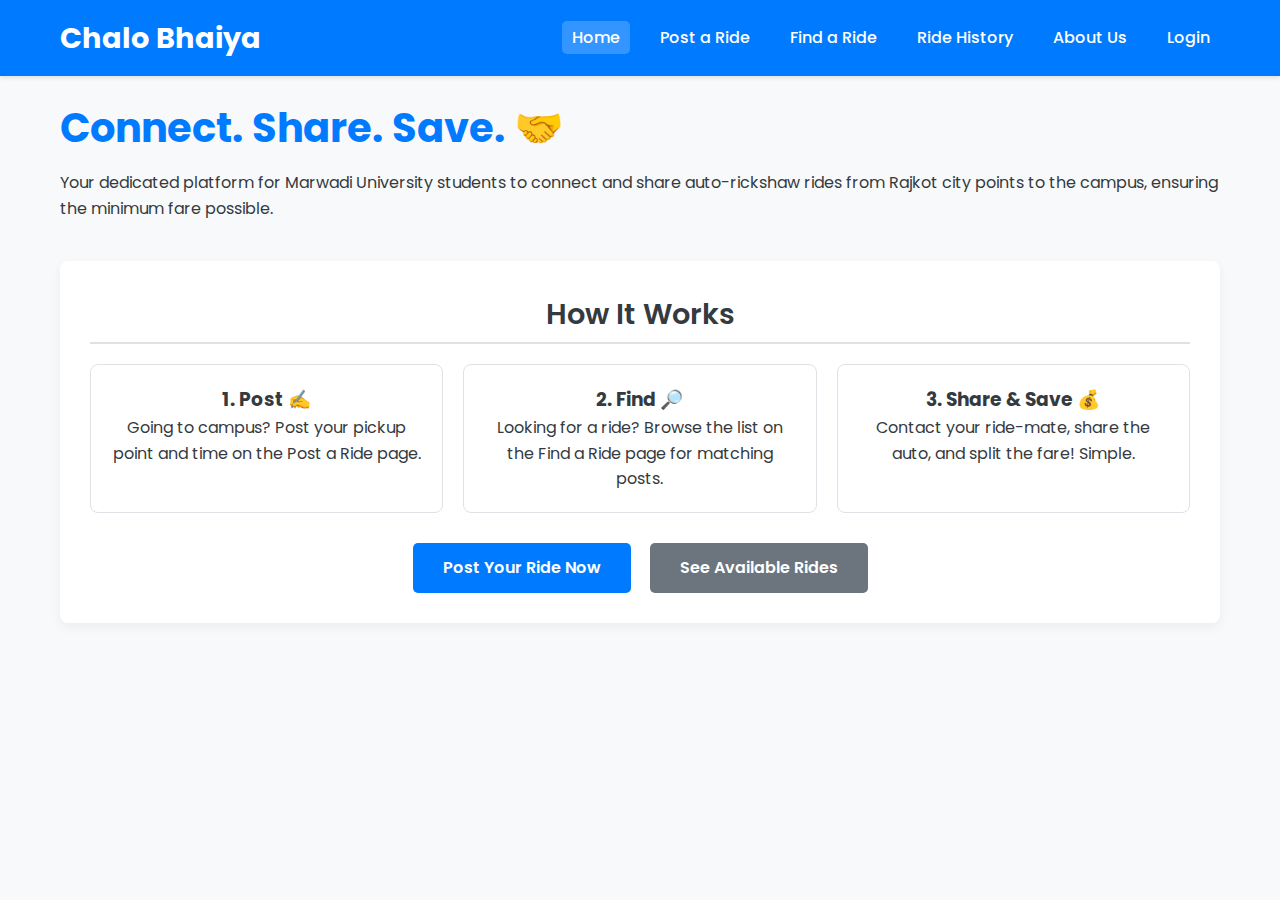
<file: index.html>
<!DOCTYPE html>
<html lang="en">
<head>
    <meta charset="UTF-8">
    <meta name="viewport" content="width=device-width, initial-scale=1.0">
    <title>Chalo Bhaiya - Home</title>
    <link rel="preconnect" href="https://fonts.googleapis.com">
    <link rel="preconnect" href="https://fonts.gstatic.com" crossorigin>
    <link href="https://fonts.googleapis.com/css2?family=Poppins:wght@400;500;600;700&display=swap" rel="stylesheet">
    <link rel="stylesheet" href="styles.css">
</head>
<body>

    <header>
        <div class="nav-container">
            <a href="main.html" class="logo">Chalo Bhaiya</a>
            <nav>
                <ul>
                    <li><a href="main.html" class="active">Home</a></li>
                    <li><a href="post.html">Post a Ride</a></li>
                    <li><a href="find.html">Find a Ride</a></li>
                    <li><a href="history.html">Ride History</a></li>
                    <li><a href="about.html">About Us</a></li>
                    <li><a href="login.html">Login</a></li>
                </ul>
            </nav>
        </div>
    </header>

    <div class="container">
        <h1>Connect. Share. Save. 🤝</h1>
        <p>Your dedicated platform for Marwadi University students to connect and share auto-rickshaw rides from Rajkot city points to the campus, ensuring the minimum fare possible.</p>
        
        <div class="card-section" style="text-align: center; margin-top: 40px;">
            <h2>How It Works</h2>
            <div style="display: flex; justify-content: space-around; gap: 20px;">
                <div style="flex: 1; padding: 20px; border: 1px solid var(--border-light); border-radius: 8px;">
                    <h3>1. Post ✍️</h3>
                    <p>Going to campus? Post your pickup point and time on the Post a Ride page.</p>
                </div>
                <div style="flex: 1; padding: 20px; border: 1px solid var(--border-light); border-radius: 8px;">
                    <h3>2. Find 🔎</h3>
                    <p>Looking for a ride? Browse the list on the Find a Ride page for matching posts.</p>
                </div>
                <div style="flex: 1; padding: 20px; border: 1px solid var(--border-light); border-radius: 8px;">
                    <h3>3. Share & Save 💰</h3>
                    <p>Contact your ride-mate, share the auto, and split the fare! Simple.</p>
                </div>
            </div>

            <div style="margin-top: 30px;">
                <a href="post.html" class="btn btn-primary" style="margin-right: 15px; padding: 12px 30px;">Post Your Ride Now</a>
                <a href="find.html" class="btn btn-secondary" style="padding: 12px 30px;">See Available Rides</a>
            </div>
        </div>
    </div>

</body>
</html>
</file>
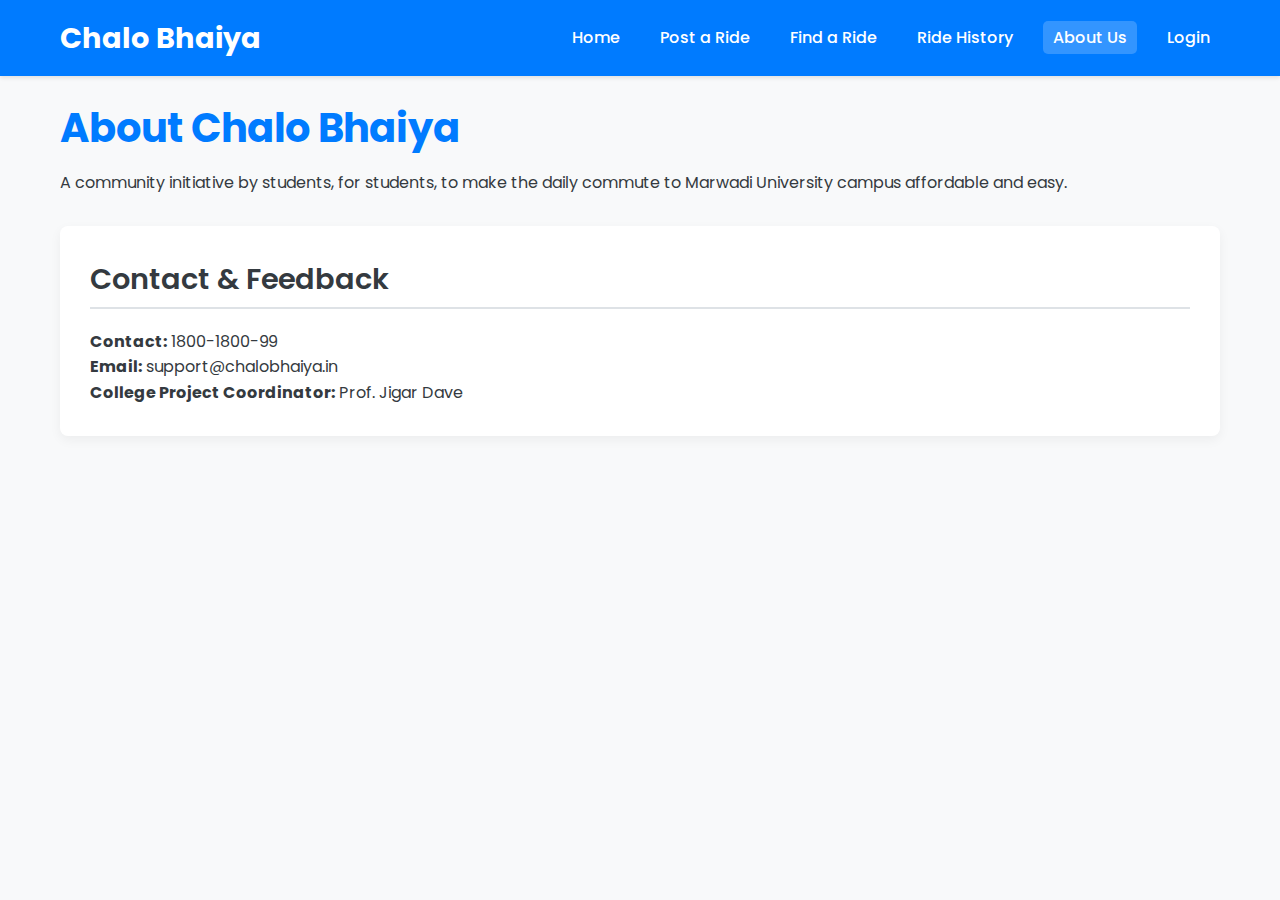
<file: about.html>
<!DOCTYPE html>
<html lang="en">
<head>
    <meta charset="UTF-8">
    <meta name="viewport" content="width=device-width, initial-scale=1.0">
    <title>About Us</title>
    <link rel="preconnect" href="https://fonts.googleapis.com">
    <link rel="preconnect" href="https://fonts.gstatic.com" crossorigin>
    <link href="https://fonts.googleapis.com/css2?family=Poppins:wght@400;500;600;700&display=swap" rel="stylesheet">
    <link rel="stylesheet" href="styles.css">
</head>
<body>

    <header>
        <div class="nav-container">
            <a href="index.html" class="logo">Chalo Bhaiya</a>
            <nav>
                <ul>
                    <li><a href="index.html">Home</a></li>
                    <li><a href="post.html">Post a Ride</a></li>
                    <li><a href="find.html">Find a Ride</a></li>
                    <li><a href="history.html">Ride History</a></li>
                    <li><a href="about.html" class="active">About Us</a></li>
                    <li><a href="login.html">Login</a></li>
                </ul>
            </nav>
        </div>
    </header>

    <div class="container">
        <h1>About Chalo Bhaiya</h1>
        <p>A community initiative by students, for students, to make the daily commute to Marwadi University campus affordable and easy.</p>

        <div class="card-section" style="margin-top: 30px;">
            <h2>Contact & Feedback</h2>
            <p><strong>Contact:</strong> 1800-1800-99</p>
            <p><strong>Email:</strong> support@chalobhaiya.in</p>
            <p><strong>College Project Coordinator:</strong> Prof. Jigar Dave</p>
            
        </div>
    </div>

</body>
</html>
</file>
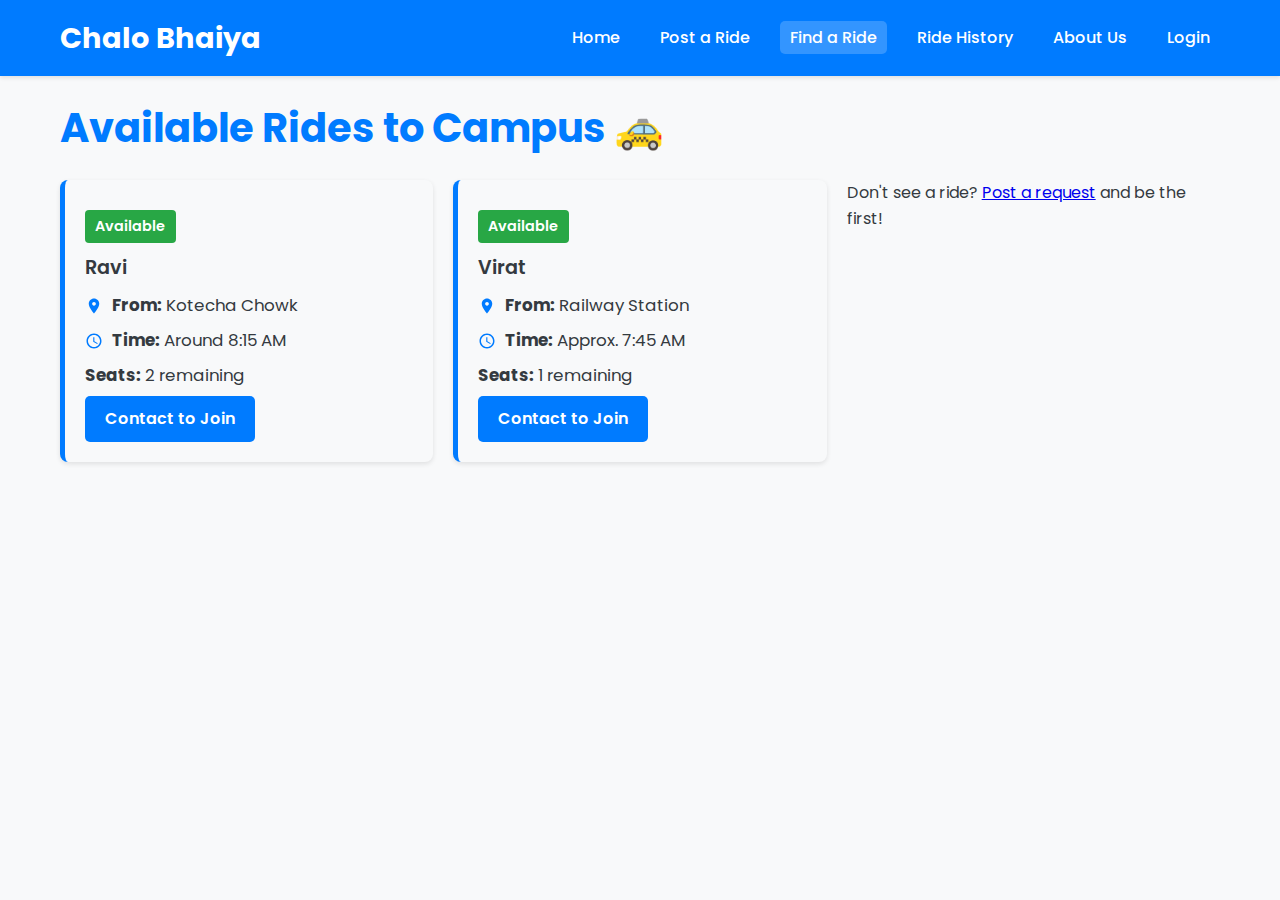
<file: find.html>
<!DOCTYPE html>
<html lang="en">
<head>
    <meta charset="UTF-8">
    <meta name="viewport" content="width=device-width, initial-scale=1.0">
    <title>Find a Ride</title>
    <link rel="preconnect" href="https://fonts.googleapis.com">
    <link rel="preconnect" href="https://fonts.gstatic.com" crossorigin>
    <link href="https://fonts.googleapis.com/css2?family=Poppins:wght@400;500;600;700&display=swap" rel="stylesheet">
    <link rel="stylesheet" href="styles.css">
</head>
<body>

    <header>
        <div class="nav-container">
            <a href="main.html" class="logo">Chalo Bhaiya</a>
            <nav>
                <ul>
                    <li><a href="main.html">Home</a></li>
                    <li><a href="post.html">Post a Ride</a></li>
                    <li><a href="find.html" class="active">Find a Ride</a></li>
                    <li><a href="history.html">Ride History</a></li>
                    <li><a href="about.html">About Us</a></li>
                    <li><a href="login.html">Login</a></li>
                </ul>
            </nav>
        </div>
    </header>

    <div class="container">
        <h1>Available Rides to Campus 🚕</h1>

        <div class="rides-grid">
            
            <div class="ride-card">
                <span class="tag tag-success">Available</span>
                <p style="font-weight: 600; font-size: 1.2em; margin-top: 10px;">Ravi</p>
                <p><svg class="icon" xmlns="http://www.w3.org/2000/svg" viewBox="0 0 24 24" fill="currentColor"><path d="M12 2C8.13 2 5 5.13 5 9c0 5.25 7 13 7 13s7-7.75 7-13c0-3.87-3.13-7-7-7zM12 11.5c-1.38 0-2.5-1.12-2.5-2.5s1.12-2.5 2.5-2.5 2.5 1.12 2.5 2.5-1.12 2.5-2.5 2.5z"></path></svg> <strong>From:</strong> <span class="pickup-point">Kotecha Chowk</span></p>
                <p><svg class="icon" xmlns="http://www.w3.org/2000/svg" viewBox="0 0 24 24" fill="currentColor"><path d="M11.99 2C6.47 2 2 6.48 2 12s4.47 10 9.99 10C17.52 22 22 17.52 22 12S17.52 2 11.99 2zM12 20c-4.42 0-8-3.58-8-8s3.58-8 8-8 8 3.58 8 8-3.58 8-8 8zM12.5 7H11v6l5.25 3.15.75-1.23-4.5-2.67z"></path></svg> <strong>Time:</strong> <span class="departure-time">Around 8:15 AM</span></p>
                <p><strong>Seats:</strong> 2 remaining</p>
                <a href="#" class="btn btn-primary" onclick="alert('Contact Ravi at 9876543210 to confirm your seat.')">Contact to Join</a>
            </div>

            <div class="ride-card">
                <span class="tag tag-success">Available</span>
                <p style="font-weight: 600; font-size: 1.2em; margin-top: 10px;">Virat</p>
                <p><svg class="icon" xmlns="http://www.w3.org/2000/svg" viewBox="0 0 24 24" fill="currentColor"><path d="M12 2C8.13 2 5 5.13 5 9c0 5.25 7 13 7 13s7-7.75 7-13c0-3.87-3.13-7-7-7zM12 11.5c-1.38 0-2.5-1.12-2.5-2.5s1.12-2.5 2.5-2.5 2.5 1.12 2.5 2.5-1.12 2.5-2.5 2.5z"></path></svg> <strong>From:</strong> <span class="pickup-point">Railway Station</span></p>
                <p><svg class="icon" xmlns="http://www.w3.org/2000/svg" viewBox="0 0 24 24" fill="currentColor"><path d="M11.99 2C6.47 2 2 6.48 2 12s4.47 10 9.99 10C17.52 22 22 17.52 22 12S17.52 2 11.99 2zM12 20c-4.42 0-8-3.58-8-8s3.58-8 8-8 8 3.58 8 8-3.58 8-8 8zM12.5 7H11v6l5.25 3.15.75-1.23-4.5-2.67z"></path></svg> <strong>Time:</strong> <span class="departure-time">Approx. 7:45 AM</span></p>
                <p><strong>Seats:</strong> 1 remaining</p>
                <a href="#" class="btn btn-primary" onclick="alert('Contact Virat at 8888877777 to confirm your seat.')">Contact to Join</a>
            </div>

            <p class="empty-state">Don't see a ride? <a href="post.html">Post a request</a> and be the first!</p>
        </div>
    </div>

    <script>
        // Placeholder JavaScript for a better user experience (optional)
        // You can remove this script block if you absolutely must only use HTML/CSS and no JS.
        document.addEventListener('DOMContentLoaded', () => {
            console.log('Static ride list loaded.');
        });
    </script>
</body>
</html>
</file>
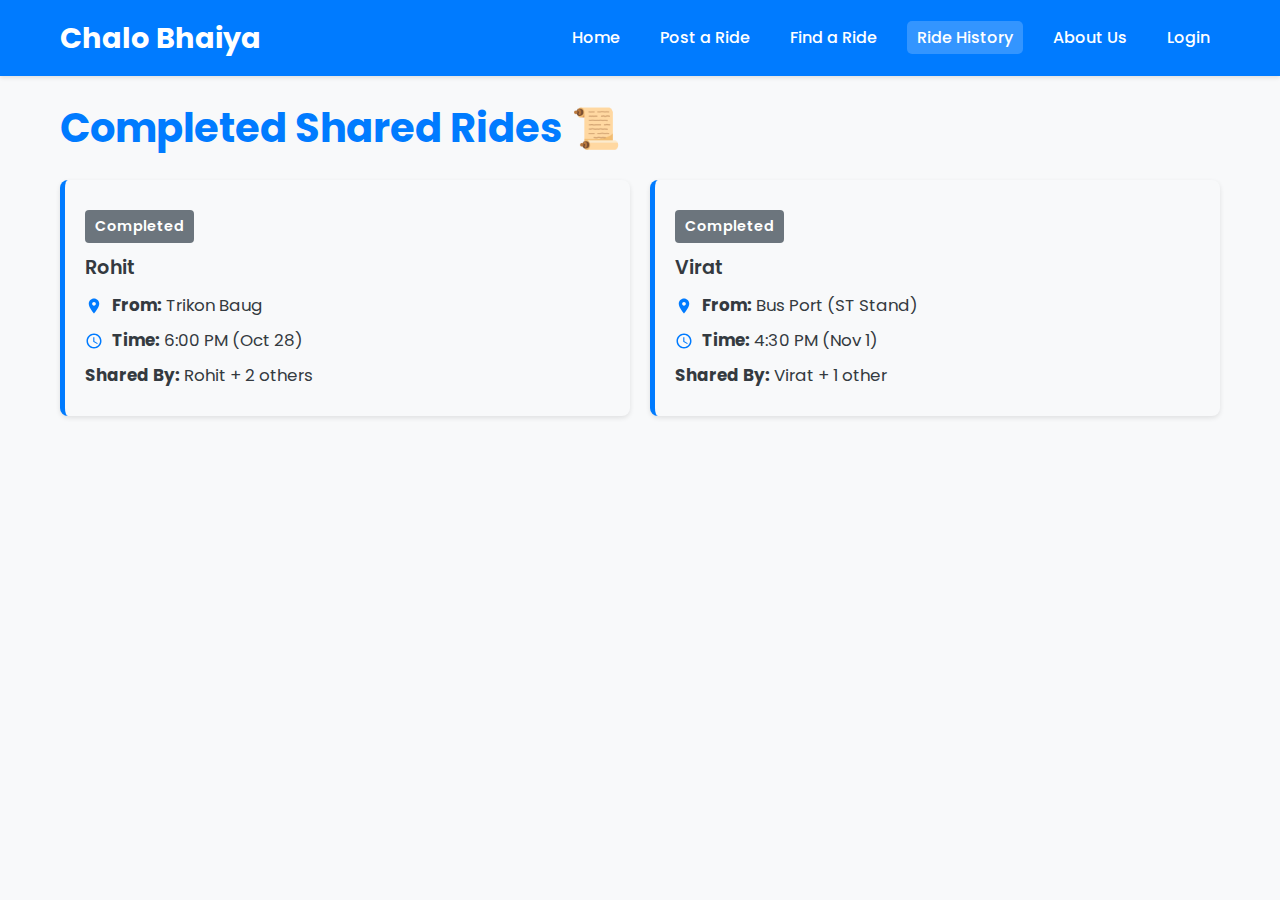
<file: history.html>
<!DOCTYPE html>
<html lang="en">
<head>
    <meta charset="UTF-8">
    <meta name="viewport" content="width=device-width, initial-scale=1.0">
    <title>Ride History</title>
    <link rel="preconnect" href="https://fonts.googleapis.com">
    <link rel="preconnect" href="https://fonts.gstatic.com" crossorigin>
    <link href="https://fonts.googleapis.com/css2?family=Poppins:wght@400;500;600;700&display=swap" rel="stylesheet">
    <link rel="stylesheet" href="styles.css">
</head>
<body>

    <header>
        <div class="nav-container">
            <a href="main.html" class="logo">Chalo Bhaiya</a>
            <nav>
                <ul>
                    <li><a href="main.html">Home</a></li>
                    <li><a href="post.html">Post a Ride</a></li>
                    <li><a href="find.html">Find a Ride</a></li>
                    <li><a href="history.html" class="active">Ride History</a></li>
                    <li><a href="about.html">About Us</a></li>
                    <li><a href="login.html">Login</a></li>
                </ul>
            </nav>
        </div>
    </header>

    <div class="container">
        <h1>Completed Shared Rides 📜</h1>
        
        <div class="rides-grid">
            
            <div class="ride-card">
                <span class="tag tag-completed">Completed</span>
                <p style="font-weight: 600; font-size: 1.2em; margin-top: 10px;">Rohit</p>
                <p><svg class="icon" xmlns="http://www.w3.org/2000/svg" viewBox="0 0 24 24" fill="currentColor"><path d="M12 2C8.13 2 5 5.13 5 9c0 5.25 7 13 7 13s7-7.75 7-13c0-3.87-3.13-7-7-7zM12 11.5c-1.38 0-2.5-1.12-2.5-2.5s1.12-2.5 2.5-2.5 2.5 1.12 2.5 2.5-1.12 2.5-2.5 2.5z"></path></svg> <strong>From:</strong> <span class="pickup-point">Trikon Baug</span></p>
                <p><svg class="icon" xmlns="http://www.w3.org/2000/svg" viewBox="0 0 24 24" fill="currentColor"><path d="M11.99 2C6.47 2 2 6.48 2 12s4.47 10 9.99 10C17.52 22 22 17.52 22 12S17.52 2 11.99 2zM12 20c-4.42 0-8-3.58-8-8s3.58-8 8-8 8 3.58 8 8-3.58 8-8 8zM12.5 7H11v6l5.25 3.15.75-1.23-4.5-2.67z"></path></svg> <strong>Time:</strong> <span class="departure-time">6:00 PM (Oct 28)</span></p>
                <p><strong>Shared By:</strong> Rohit + 2 others</p>
            </div>

            <div class="ride-card">
                <span class="tag tag-completed">Completed</span>
                <p style="font-weight: 600; font-size: 1.2em; margin-top: 10px;">Virat </p>
                <p><svg class="icon" xmlns="http://www.w3.org/2000/svg" viewBox="0 0 24 24" fill="currentColor"><path d="M12 2C8.13 2 5 5.13 5 9c0 5.25 7 13 7 13s7-7.75 7-13c0-3.87-3.13-7-7-7zM12 11.5c-1.38 0-2.5-1.12-2.5-2.5s1.12-2.5 2.5-2.5 2.5 1.12 2.5 2.5-1.12 2.5-2.5 2.5z"></path></svg> <strong>From:</strong> <span class="pickup-point">Bus Port (ST Stand)</span></p>
                <p><svg class="icon" xmlns="http://www.w3.org/2000/svg" viewBox="0 0 24 24" fill="currentColor"><path d="M11.99 2C6.47 2 2 6.48 2 12s4.47 10 9.99 10C17.52 22 22 17.52 22 12S17.52 2 11.99 2zM12 20c-4.42 0-8-3.58-8-8s3.58-8 8-8 8 3.58 8 8-3.58 8-8 8zM12.5 7H11v6l5.25 3.15.75-1.23-4.5-2.67z"></path></svg> <strong>Time:</strong> <span class="departure-time">4:30 PM (Nov 1)</span></p>
                <p><strong>Shared By:</strong> Virat + 1 other</p>
            </div>
            
        </div>
    </div>

</body>
</html>
</file>
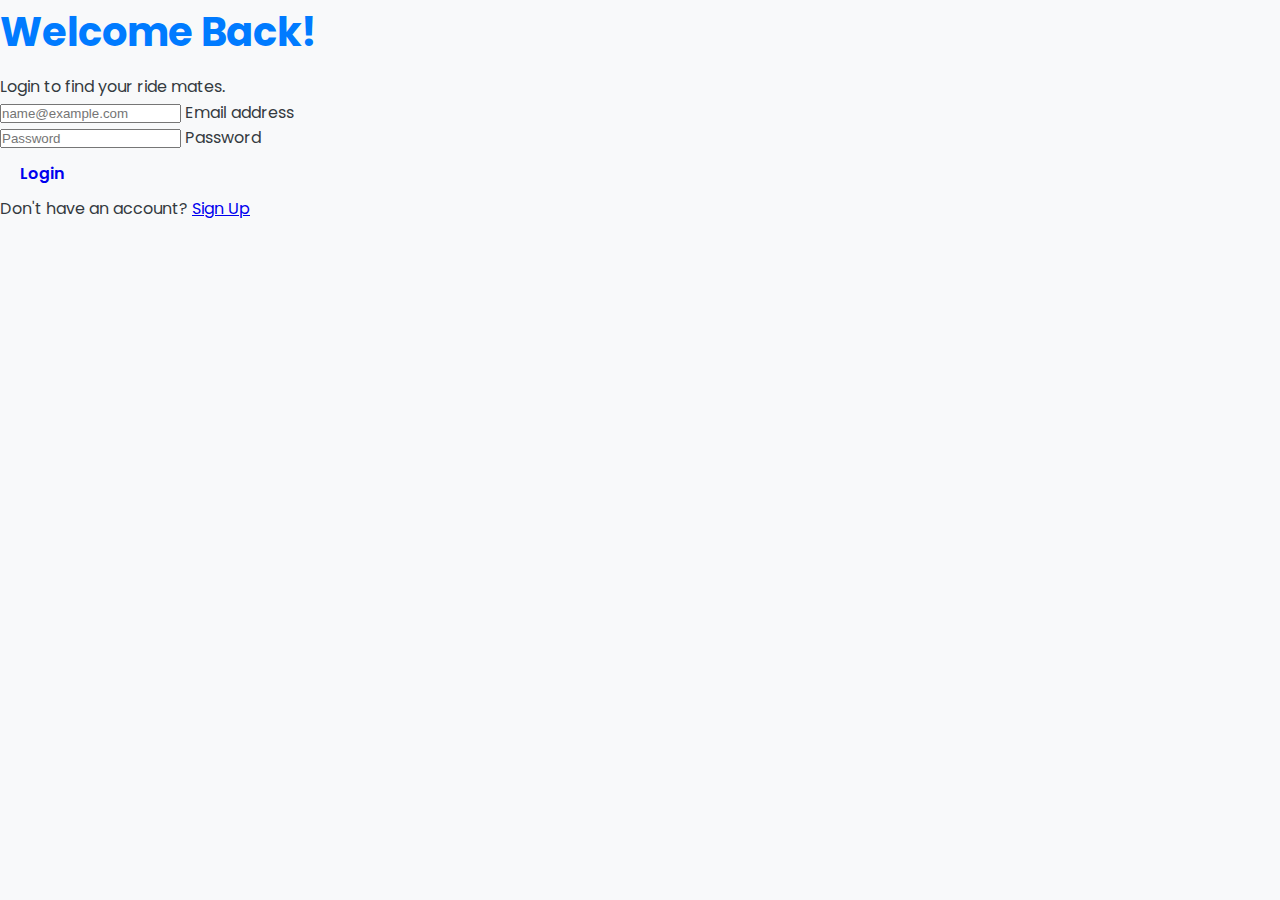
<file: login.html>
<!DOCTYPE html>
<html lang="en">
<head>
    <meta charset="UTF-8">
    <meta name="viewport" content="width=device-width, initial-scale=1.0">
    <title>Login - Chalō Bhaiya</title>
    <link href="https://cdn.jsdelivr.net/npm/bootstrap@5.3.2/dist/css/bootstrap.min.css" rel="stylesheet" integrity="sha384-T3c6CoIi6uLrA9TneNEoa7RxnatzjcDSCmG1MXxSR1GAsXEV/Dwwykc2MPK8M2HN" crossorigin="anonymous">
    <link rel="preconnect" href="https://fonts.googleapis.com">
    <link rel="preconnect" href="https://fonts.gstatic.com" crossorigin>
    <link rel="stylesheet" href="styles.css">
    <link href="https://fonts.googleapis.com/css2?family=Poppins:wght@400;500;600;700&display=swap" rel="stylesheet">
</head>
<body>

    <section class="login-section d-flex align-items-center justify-content-center p-3">
        <div class="login-card text-center">
            <h1 class="login-title mb-2">Welcome Back!</h1>
            <p class="text-muted mb-4">Login to find your ride mates.</p>
            <form>
                <div class="form-floating mb-3">
                    <input type="email" class="form-control" id="loginEmail" placeholder="name@example.com">
                    <label for="loginEmail">Email address</label>
                </div>
                <div class="form-floating mb-3">
                    <input type="password" class="form-control" id="loginPassword" placeholder="Password">
                    <label for="loginPassword">Password</label>
                </div>
                <a href="main.html" class="btn btn-primary-custom w-100 py-3 mt-2">Login</a>
                <p class="mt-4 text-muted">Don't have an account? <a href="#">Sign Up</a></p>
            </form>
        </div>
    </section>

</body>
</html>
</file>
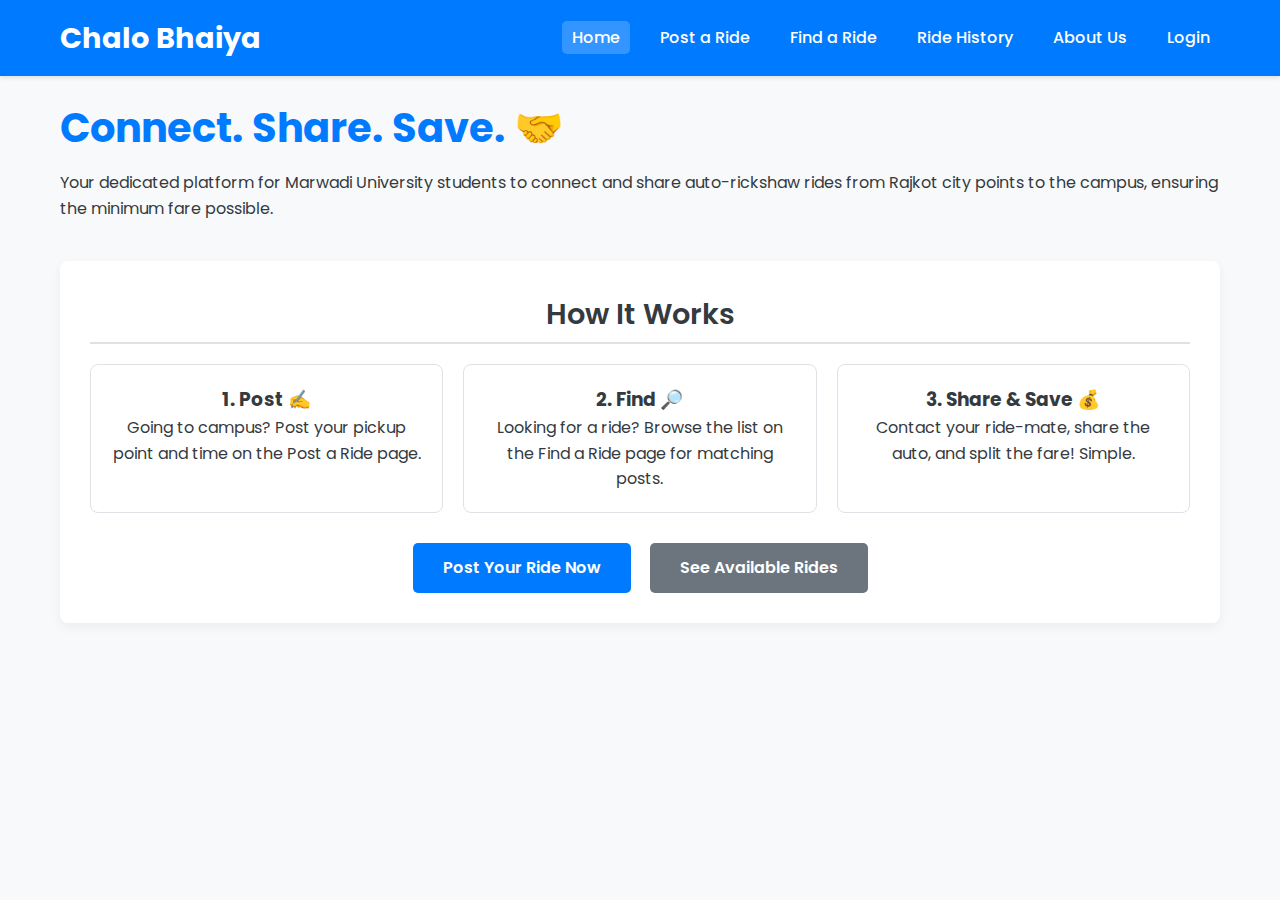
<file: main.html>
<!DOCTYPE html>
<html lang="en">
<head>
    <meta charset="UTF-8">
    <meta name="viewport" content="width=device-width, initial-scale=1.0">
    <title>Chalo Bhaiya - Home</title>
    <link rel="preconnect" href="https://fonts.googleapis.com">
    <link rel="preconnect" href="https://fonts.gstatic.com" crossorigin>
    <link href="https://fonts.googleapis.com/css2?family=Poppins:wght@400;500;600;700&display=swap" rel="stylesheet">
    <link rel="stylesheet" href="styles.css">
</head>
<body>

    <header>
        <div class="nav-container">
            <a href="main.html" class="logo">Chalo Bhaiya</a>
            <nav>
                <ul>
                    <li><a href="main.html" class="active">Home</a></li>
                    <li><a href="post.html">Post a Ride</a></li>
                    <li><a href="find.html">Find a Ride</a></li>
                    <li><a href="history.html">Ride History</a></li>
                    <li><a href="about.html">About Us</a></li>
                    <li><a href="login.html">Login</a></li>
                </ul>
            </nav>
        </div>
    </header>

    <div class="container">
        <h1>Connect. Share. Save. 🤝</h1>
        <p>Your dedicated platform for Marwadi University students to connect and share auto-rickshaw rides from Rajkot city points to the campus, ensuring the minimum fare possible.</p>
        
        <div class="card-section" style="text-align: center; margin-top: 40px;">
            <h2>How It Works</h2>
            <div style="display: flex; justify-content: space-around; gap: 20px;">
                <div style="flex: 1; padding: 20px; border: 1px solid var(--border-light); border-radius: 8px;">
                    <h3>1. Post ✍️</h3>
                    <p>Going to campus? Post your pickup point and time on the Post a Ride page.</p>
                </div>
                <div style="flex: 1; padding: 20px; border: 1px solid var(--border-light); border-radius: 8px;">
                    <h3>2. Find 🔎</h3>
                    <p>Looking for a ride? Browse the list on the Find a Ride page for matching posts.</p>
                </div>
                <div style="flex: 1; padding: 20px; border: 1px solid var(--border-light); border-radius: 8px;">
                    <h3>3. Share & Save 💰</h3>
                    <p>Contact your ride-mate, share the auto, and split the fare! Simple.</p>
                </div>
            </div>

            <div style="margin-top: 30px;">
                <a href="post.html" class="btn btn-primary" style="margin-right: 15px; padding: 12px 30px;">Post Your Ride Now</a>
                <a href="find.html" class="btn btn-secondary" style="padding: 12px 30px;">See Available Rides</a>
            </div>
        </div>
    </div>

</body>
</html>
</file>
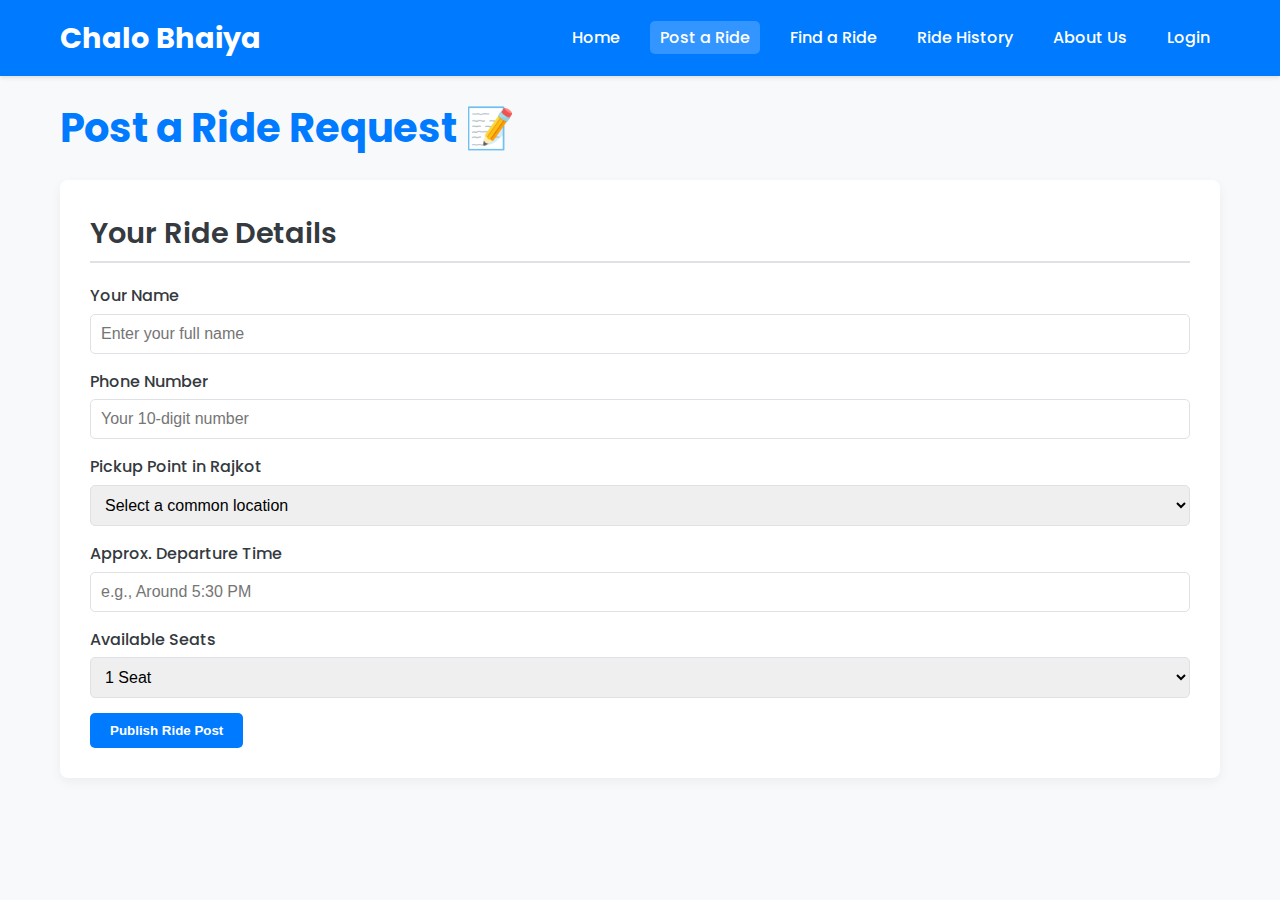
<file: post.html>
<!DOCTYPE html>
<html lang="en">
<head>
    <meta charset="UTF-8">
    <meta name="viewport" content="width=device-width, initial-scale=1.0">
    <title>Post a Ride</title>
    <link rel="preconnect" href="https://fonts.googleapis.com">
    <link rel="preconnect" href="https://fonts.gstatic.com" crossorigin>
    <link href="https://fonts.googleapis.com/css2?family=Poppins:wght@400;500;600;700&display=swap" rel="stylesheet">
    <link rel="stylesheet" href="styles.css">
</head>
<body>

    <header>
        <div class="nav-container">
            <a href="main.html" class="logo">Chalo Bhaiya</a>
            <nav>
                <ul>
                    <li><a href="main.html">Home</a></li>
                    <li><a href="post.html" class="active">Post a Ride</a></li>
                    <li><a href="find.html">Find a Ride</a></li>
                    <li><a href="history.html">Ride History</a></li>
                    <li><a href="about.html">About Us</a></li>
                    <li><a href="login.html">Login</a></li>
                </ul>
            </nav>
        </div>
    </header>

    <div class="container">
        <h1>Post a Ride Request 📝</h1>
        
        <div class="form-container">
            <h2>Your Ride Details</h2>
            <form id="ride-form">
                <div class="form-group">
                    <label for="student-name">Your Name</label>
                    <input type="text" id="student-name" placeholder="Enter your full name" required>
                </div>
                <div class="form-group">
                    <label for="contact-info">Phone Number</label>
                    <input type="tel" id="contact-info" placeholder="Your 10-digit number" pattern="[0-9]{10}" required>
                </div>
                <div class="form-group">
                    <label for="pickup-point">Pickup Point in Rajkot</label>
                    <select id="pickup-point" required>
                        <option value="" disabled selected>Select a common location</option>
                        <option value="Trikon Baug">Trikon Baug</option>
                        <option value="Crystal Mall">Crystal Mall</option>
                        <option value="Kotecha Chowk">Kotecha Chowk</option>
                        <option value="Bus Port (ST Stand)">Bus Port (ST Stand)</option>
                        <option value="Railway Station">Railway Station</option>
                    </select>
                </div>
                <div class="form-group">
                    <label for="departure-time">Approx. Departure Time</label>
                    <input type="text" id="departure-time" placeholder="e.g., Around 5:30 PM" required>
                </div>
                <div class="form-group">
                    <label for="seats">Available Seats</label>
                    <select id="seats" required>
                        <option value="1">1 Seat</option>
                        <option value="2">2 Seats</option>
                        <option value="3">3 Seats</option>
                    </select>
                </div>
                <button type="submit" class="btn btn-primary">Publish Ride Post</button>
            </form>
        </div>
    </div>

</body>
</html>
</file>
<file: styles.css>
/* General Resets and Typography */
:root {
    --primary-color: #007bff; /* A nice blue for primary actions */
    --secondary-color: #6c757d; /* Gray for secondary elements */
    --background-light: #f8f9fa;
    --background-card: #ffffff;
    --text-dark: #343a40;
    --border-light: #dee2e6;
    --success-color: #28a745;
    --danger-color: #dc3545;
}

* {
    box-sizing: border-box;
    margin: 0;
    padding: 0;
}

body {
    font-family: 'Poppins', sans-serif;
    color: var(--text-dark);
    background-color: var(--background-light);
    line-height: 1.6;
}

.container {
    max-width: 1200px;
    margin: 0 auto;
    padding: 20px;
}

/* --- Header & Navigation Bar --- */
header {
    background-color: var(--primary-color);
    color: white;
    padding: 15px 0;
    box-shadow: 0 2px 4px rgba(0, 0, 0, 0.1);
}

.nav-container {
    max-width: 1200px;
    margin: 0 auto;
    padding: 0 20px;
    display: flex;
    justify-content: space-between;
    align-items: center;
}

.logo {
    font-size: 1.8em;
    font-weight: 700;
    text-decoration: none;
    color: white;
}

nav ul {
    list-style: none;
    display: flex;
}

nav ul li {
    margin-left: 20px;
}

nav ul li a {
    text-decoration: none;
    color: white;
    font-weight: 500;
    padding: 5px 10px;
    border-radius: 5px;
    transition: background-color 0.3s;
}

nav ul li a:hover,
nav ul li a.active {
    background-color: rgba(255, 255, 255, 0.2);
}

/* --- Main Content Styling --- */
h1 {
    font-size: 2.5em;
    font-weight: 700;
    color: var(--primary-color);
    margin-bottom: 10px;
}

h2 {
    font-size: 1.8em;
    font-weight: 600;
    color: var(--text-dark);
    margin-bottom: 20px;
    padding-bottom: 5px;
    border-bottom: 2px solid var(--border-light);
}

/* --- Buttons --- */
.btn {
    padding: 10px 20px;
    border: none;
    border-radius: 5px;
    cursor: pointer;
    font-weight: 600;
    transition: background-color 0.3s, opacity 0.3s;
    text-decoration: none; /* For use as links */
    display: inline-block;
    text-align: center;
}

.btn-primary {
    background-color: var(--primary-color);
    color: white;
}

.btn-primary:hover {
    background-color: #0056b3;
}

.btn-secondary {
    background-color: var(--secondary-color);
    color: white;
}

.btn-secondary:hover {
    background-color: #5a6268;
}

/* --- Form Elements --- */
.form-container, .card-section {
    background-color: var(--background-card);
    padding: 30px;
    border-radius: 8px;
    box-shadow: 0 4px 12px rgba(0, 0, 0, 0.05);
    margin-top: 20px;
}

.form-group {
    margin-bottom: 15px;
}

.form-group label {
    display: block;
    margin-bottom: 5px;
    font-weight: 500;
}

.form-group input[type="text"],
.form-group input[type="tel"],
.form-group select {
    width: 100%;
    padding: 10px;
    border: 1px solid var(--border-light);
    border-radius: 5px;
    font-size: 1em;
}

/* --- Ride Cards (Used on find.html and history.html) --- */
.rides-grid {
    display: grid;
    grid-template-columns: repeat(auto-fit, minmax(300px, 1fr));
    gap: 20px;
    margin-top: 20px;
}

.ride-card {
    background-color: var(--background-light);
    padding: 20px;
    border-radius: 8px;
    border-left: 5px solid var(--primary-color);
    box-shadow: 0 2px 5px rgba(0, 0, 0, 0.1);
    position: relative;
}

.ride-card p {
    margin-bottom: 8px;
    font-size: 1.05em;
}

.ride-card .tag {
    display: inline-block;
    padding: 5px 10px;
    border-radius: 4px;
    font-weight: 600;
    font-size: 0.9em;
    margin-top: 10px;
}

.tag-success {
    background-color: var(--success-color);
    color: white;
}

.tag-completed {
    background-color: var(--secondary-color);
    color: white;
}

.icon {
    width: 18px;
    height: 18px;
    vertical-align: middle;
    margin-right: 5px;
    color: var(--primary-color);
}
</file>
